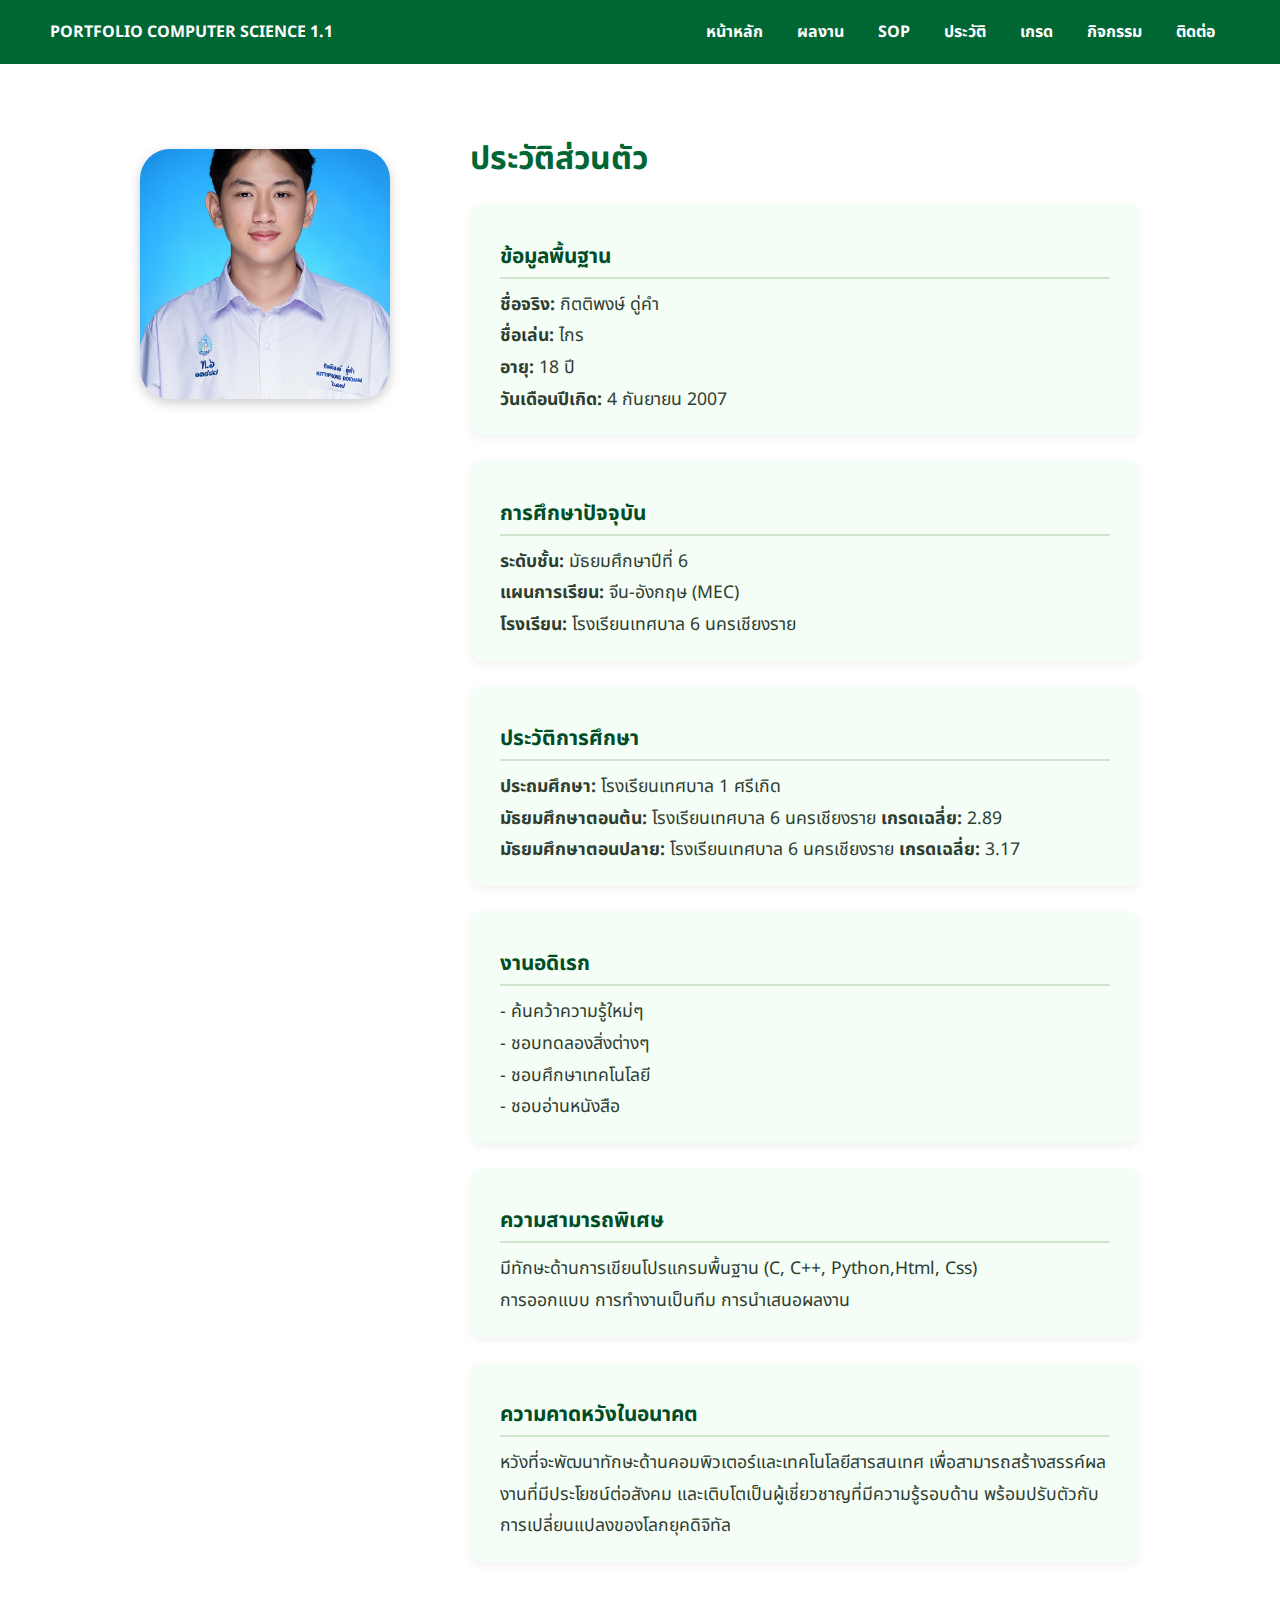
<file: about.html>
<!DOCTYPE html>
<html lang="th">
<head>
  <meta charset="UTF-8">
  <title>ประวัติส่วนตัว - Kittiphong About</title>
  <link href="https://fonts.googleapis.com/css2?family=Noto+Sans+Thai:wght@400;700&display=swap" rel="stylesheet">
  <style>
    body {
      margin: 0;
      font-family: 'Noto Sans Thai', sans-serif;
      background-color: #ffffff;
      color: #2e3d2f;
    }

    header {
      background-color: #006633;
      color: white;
      padding: 20px 50px;
      display: flex;
      justify-content: space-between;
      align-items: center;
    }

    nav a {
      margin: 0 15px;
      color: #ffffff;
      text-decoration: none;
      font-weight: bold;
    }

    nav a:hover {
      text-decoration: underline;
      color: #ffd700;
    }

    .container {
      max-width: 1000px;
      margin: auto;
      padding: 50px 20px;
      display: flex;
      flex-wrap: wrap;
      gap: 40px;
      align-items: flex-start;
    }

    .profile-img {
      flex: 1 1 250px;
      text-align: center;
    }

    .profile-img img {
      width: 250px;
      height: 250px;
      object-fit: cover;
      border-radius: 30px;
      box-shadow: 0 4px 12px rgba(0,0,0,0.2);
    }

    .info {
      flex: 2 1 600px;
    }

    .info h1 {
      font-size: 2em;
      color: #006633;
      margin-bottom: 20px;
    }

    .section {
      background-color: #f4fdf6;
      border-radius: 12px;
      padding: 20px 30px;
      margin-bottom: 25px;
      box-shadow: 0 4px 8px rgba(0,0,0,0.05);
    }

    .section h2 {
      color: #004d26;
      font-size: 1.3em;
      margin-bottom: 10px;
      border-bottom: 2px solid #cce5cc;
      padding-bottom: 5px;
    }

    .section p {
      font-size: 1.1em;
      line-height: 1.8em;
      margin: 0;
    }
  </style>
</head>
<body>
  <header>
    <div><strong>PORTFOLIO COMPUTER SCIENCE 1.1</strong></div>
    <nav>
      <a href="index.html">หน้าหลัก</a>
      <a href="projects.html">ผลงาน</a>
      <a href="sop.html">SOP</a>
      <a href="about.html">ประวัติ</a>
      <a href="grades.html">เกรด</a>
      <a href="activities.html">กิจกรรม</a>
      <a href="contact.html">ติดต่อ</a>
    </nav>
  </header>

  <div class="container">
    <div class="profile-img">
      <img src="07 กิตติพงษ์.jpeg" alt="รูปภาพของ Kittiphong" style="margin-top: 35px; margin-right: 40px;">
    </div>

    <div class="info">
      <h1>ประวัติส่วนตัว</h1>

      <div class="section">
        <h2>ข้อมูลพื้นฐาน</h2>
        <p><strong>ชื่อจริง:</strong> กิตติพงษ์ ดู่คำ <br>
           <strong>ชื่อเล่น:</strong> ไกร<br>
           <strong>อายุ:</strong> 18 ปี <br>
           <strong>วันเดือนปีเกิด:</strong> 4 กันยายน 2007</p>
      </div>

      <div class="section">
        <h2>การศึกษาปัจจุบัน</h2>
        <p><strong>ระดับชั้น:</strong> มัธยมศึกษาปีที่ 6<br>
           <strong>แผนการเรียน:</strong> จีน-อังกฤษ (MEC) <br>
           <strong>โรงเรียน:</strong> โรงเรียนเทศบาล 6 นครเชียงราย</p>
      </div>

      <div class="section">
        <h2>ประวัติการศึกษา</h2>
        <p><strong>ประถมศึกษา:</strong> โรงเรียนเทศบาล 1 ศรีเกิด<br>
           <strong>มัธยมศึกษาตอนต้น:</strong> โรงเรียนเทศบาล 6 นครเชียงราย<strong> เกรดเฉลี่ย:</strong> 2.89<br>
           <strong>มัธยมศึกษาตอนปลาย:</strong> โรงเรียนเทศบาล 6 นครเชียงราย<strong> เกรดเฉลี่ย:</strong> 3.17</p>
      </div>

      <div class="section">
        <h2>งานอดิเรก</h2>
        <p>- ค้นคว้าความรู้ใหม่ๆ <br> - ชอบทดลองสิ่งต่างๆ <br> - ชอบศึกษาเทคโนโลยี <br> - ชอบอ่านหนังสือ</p>
      </div>

      <div class="section">
        <h2>ความสามารถพิเศษ</h2>
        <p>มีทักษะด้านการเขียนโปรแกรมพื้นฐาน (C, C++, Python,Html, Css) <br> การออกแบบ การทำงานเป็นทีม การนำเสนอผลงาน</p>
      </div>

      <div class="section">
        <h2>ความคาดหวังในอนาคต</h2>
        <p>หวังที่จะพัฒนาทักษะด้านคอมพิวเตอร์และเทคโนโลยีสารสนเทศ เพื่อสามารถสร้างสรรค์ผลงานที่มีประโยชน์ต่อสังคม และเติบโตเป็นผู้เชี่ยวชาญที่มีความรู้รอบด้าน พร้อมปรับตัวกับการเปลี่ยนแปลงของโลกยุคดิจิทัล</p>
      </div>
    </div>
  </div>
</body>
</html>
</file>
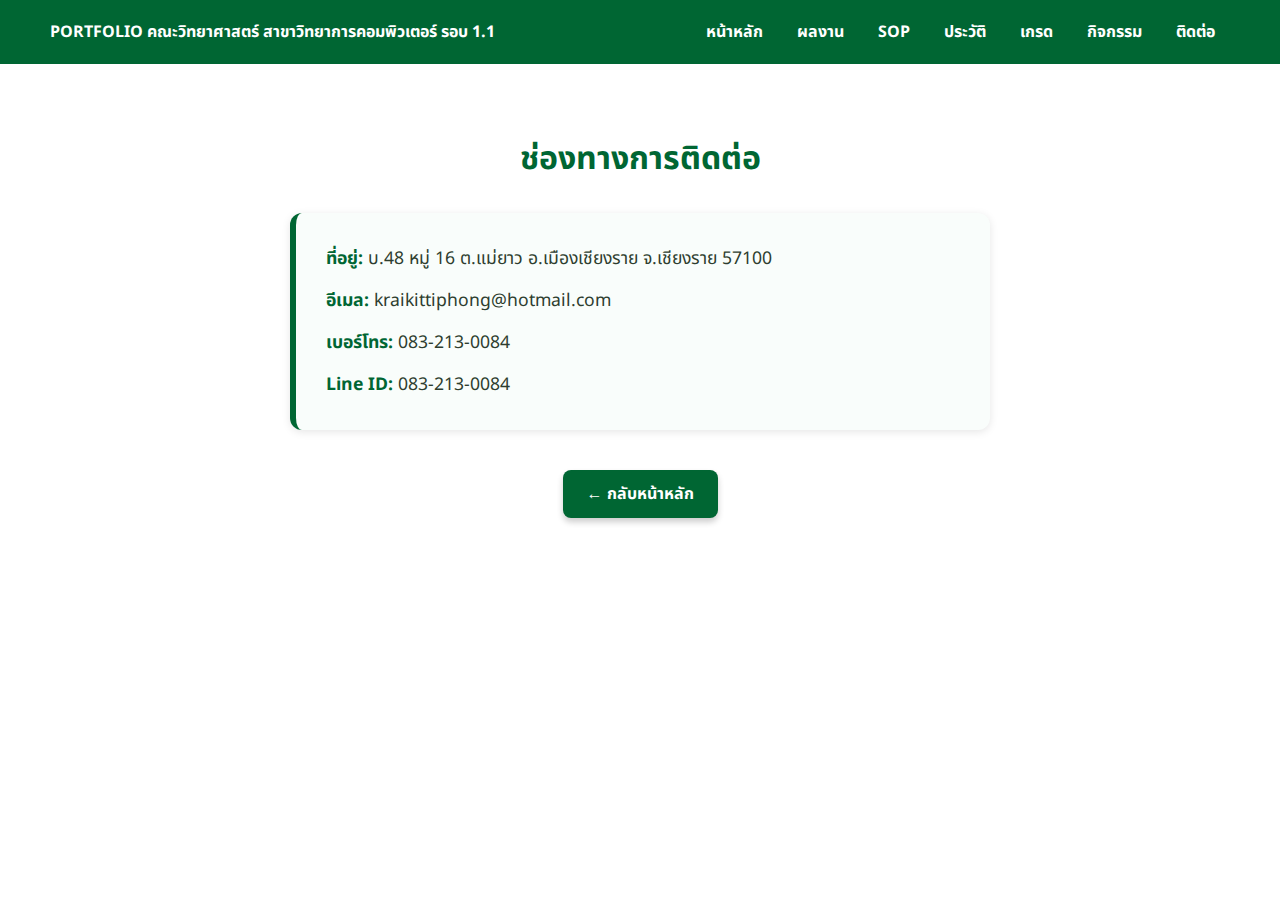
<file: contact.html>
<!DOCTYPE html>
<html lang="th">
<head>
  <meta charset="UTF-8">
  <title>ติดต่อฉัน - Kittiphong Contact</title>
  <link href="https://fonts.googleapis.com/css2?family=Noto+Sans+Thai:wght@400;700&display=swap" rel="stylesheet">
  <style>
    body {
      margin: 0;
      font-family: 'Noto Sans Thai', sans-serif;
      background-color: #ffffff;
      color: #2e3d2f;
    }

    header {
      background-color: #006633;
      color: white;
      padding: 20px 50px;
      display: flex;
      justify-content: space-between;
      align-items: center;
    }

    nav a {
      margin: 0 15px;
      color: #ffffff;
      text-decoration: none;
      font-weight: bold;
      transition: color 0.3s ease;
    }

    nav a:hover {
      text-decoration: underline;
      color: #ffd700;
    }

    .contact-section {
      padding: 50px;
      max-width: 700px;
      margin: auto;
    }

    .contact-section h1 {
      color: #006633;
      font-size: 2em;
      margin-bottom: 30px;
      text-align: center;
    }

    .contact-card {
      background-color: #f9fdfb;
      border-left: 6px solid #006633;
      padding: 20px 30px;
      border-radius: 12px;
      box-shadow: 0 2px 8px rgba(0,0,0,0.1);
      font-size: 1.1em;
      line-height: 1.8em;
    }

    .contact-card p {
      margin: 10px 0;
    }

    .contact-card span {
      font-weight: bold;
      color: #006633;
    }

    .buttons {
      text-align: center;
      margin-top: 40px;
    }

    .buttons a {
      display: inline-block;
      padding: 12px 24px;
      background-color: #006633;
      color: #ffffff;
      text-decoration: none;
      border-radius: 8px;
      font-weight: bold;
      transition: all 0.2s ease;
      box-shadow: 0 4px 6px rgba(0,0,0,0.2);
    }

    .buttons a:hover {
      background-color: #004d26;
    }

    .buttons a:active {
      transform: scale(0.97);
      box-shadow: 0 2px 4px rgba(0,0,0,0.3);
    }
  </style>
</head>
<body>
  <header>
    <div><strong>PORTFOLIO คณะวิทยาศาสตร์ สาขาวิทยาการคอมพิวเตอร์ รอบ 1.1</strong></div>
    <nav>
      <a href="index.html">หน้าหลัก</a>
      <a href="projects.html">ผลงาน</a>
      <a href="sop.html">SOP</a>
      <a href="about.html">ประวัติ</a>
      <a href="grades.html">เกรด</a>
      <a href="activities.html">กิจกรรม</a>
      <a href="contact.html">ติดต่อ</a>
    </nav>
  </header>

  <div class="contact-section">
    <h1>ช่องทางการติดต่อ</h1>
    <div class="contact-card">
      <p><span>ที่อยู่:</span> บ.48 หมู่ 16 ต.แม่ยาว อ.เมืองเชียงราย จ.เชียงราย 57100</p>
      <p><span>อีเมล:</span> kraikittiphong@hotmail.com</p>
      <p><span>เบอร์โทร:</span> 083-213-0084</p>
      <p><span>Line ID:</span> 083-213-0084</p>
    </div>

    <div class="buttons">
      <a href="index.html">← กลับหน้าหลัก</a>
    </div>
  </div>
</body>
</html>
</file>
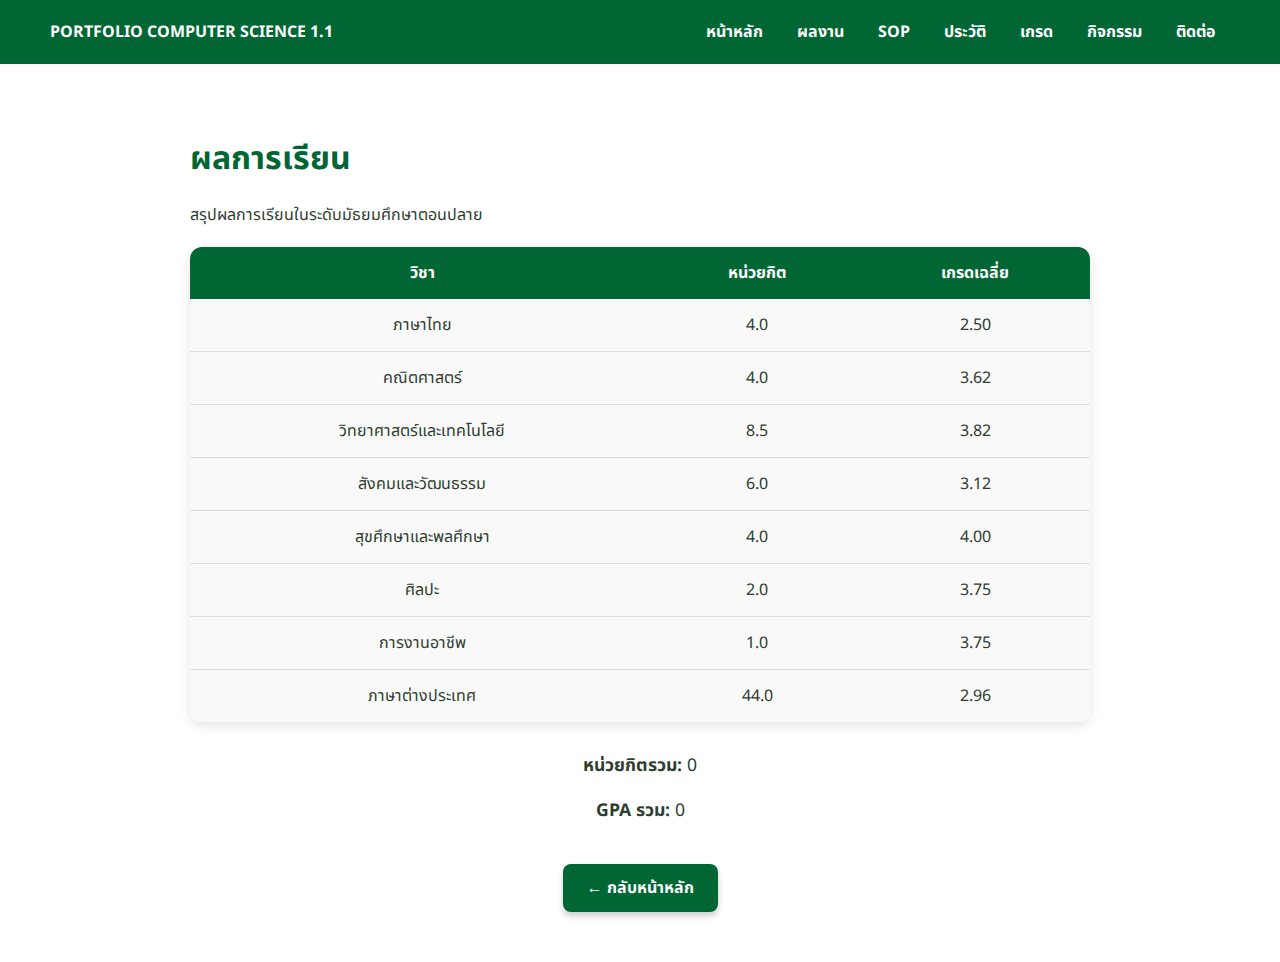
<file: grades.html>
<!DOCTYPE html>
<html lang="th">
<head>
  <meta charset="UTF-8">
  <title>ผลการเรียน - Kittiphong's Portfolio</title>
  <link href="https://fonts.googleapis.com/css2?family=Noto+Sans+Thai:wght@400;700&display=swap" rel="stylesheet">
  <style>
    body {
      margin: 0;
      font-family: 'Noto Sans Thai', sans-serif;
      background-color: #ffffff;
      color: #2e3d2f;
    }

    header {
      background-color: #006633;
      color: white;
      padding: 20px 50px;
      display: flex;
      justify-content: space-between;
      align-items: center;
    }

    nav a {
      margin: 0 15px;
      color: #ffffff;
      text-decoration: none;
      font-weight: bold;
      transition: color 0.3s ease;
    }

    nav a:hover {
      text-decoration: underline;
      color: #ffd700;
    }

    .grades {
      padding: 50px;
      max-width: 900px;
      margin: auto;
    }

    .grades h1 {
      color: #006633;
      font-size: 2em;
      margin-bottom: 20px;
    }

    table {
      width: 100%;
      border-collapse: separate;
      border-spacing: 0;
      margin-top: 20px;
      border-radius: 12px;
      overflow: hidden;
      box-shadow: 0 4px 12px rgba(0,0,0,0.1);
    }

    th, td {
      padding: 14px;
      text-align: center;
    }

    th {
      background-color: #006633;
      color: white;
      font-weight: bold;
    }

    td {
      background-color: #f9f9f9;
      border-bottom: 1px solid #ddd;
    }

    tr:last-child td {
      border-bottom: none;
    }

    .summary {
      margin-top: 30px;
      font-size: 1.1em;
      color: #2e3d2f;
      text-align: center;
    }

    .buttons {
      text-align: center;
      margin-top: 40px;
    }

    .buttons a {
      display: inline-block;
      padding: 12px 24px;
      background-color: #006633;
      color: #ffffff;
      text-decoration: none;
      border-radius: 8px;
      font-weight: bold;
      transition: all 0.2s ease;
      box-shadow: 0 4px 6px rgba(0,0,0,0.2);
    }

    .buttons a:hover {
      background-color: #004d26;
    }

    .buttons a:active {
      transform: scale(0.97);
      box-shadow: 0 2px 4px rgba(0,0,0,0.3);
    }
  </style>
</head>
<body>
  <header>
    <div><strong>PORTFOLIO COMPUTER SCIENCE 1.1</strong></div>
    <nav>
      <a href="index.html">หน้าหลัก</a>
      <a href="projects.html">ผลงาน</a>
      <a href="sop.html">SOP</a>
      <a href="about.html">ประวัติ</a>
      <a href="grades.html">เกรด</a>
      <a href="activities.html">กิจกรรม</a>
      <a href="contact.html">ติดต่อ</a>
    </nav>
  </header>

  <div class="grades">
    <h1>ผลการเรียน</h1>
    <p>สรุปผลการเรียนในระดับมัธยมศึกษาตอนปลาย</p>

    <table>
      <tr>
        <th>วิชา</th>
        <th>หน่วยกิต</th>
        <th>เกรดเฉลี่ย</th>
      </tr>
      <tr>
        <td>ภาษาไทย</td>
        <td>4.0</td>
        <td>2.50</td>
      </tr>
      <tr>
        <td>คณิตศาสตร์</td>
        <td>4.0</td>
        <td>3.62</td>
      </tr>
      <tr>
        <td>วิทยาศาสตร์และเทคโนโลยี</td>
        <td>8.5</td>
        <td>3.82</td>
      </tr>
      <tr>
        <td>สังคมและวัฒนธรรม</td>
        <td>6.0</td>
        <td>3.12</td>
      </tr>
      <tr>
        <td>สุขศึกษาและพลศึกษา</td>
        <td>4.0</td>
        <td>4.00</td>
      </tr>
      <tr>
        <td>ศิลปะ</td>
        <td>2.0</td>
        <td>3.75</td>
      </tr>
      <tr>
        <td>การงานอาชีพ</td>
        <td>1.0</td>
        <td>3.75</td>
      </tr>
      <tr>
        <td>ภาษาต่างประเทศ</td>
        <td>44.0</td>
        <td>2.96</td>
      </tr>
    </table>

    <div class="summary">
      <p><strong>หน่วยกิตรวม:</strong> 0</p>
      <p><strong>GPA รวม:</strong> 0</p>
    </div>

    <div class="buttons">
      <a href="index.html">← กลับหน้าหลัก</a>
    </div>
  </div>
</body>
</html>
</file>
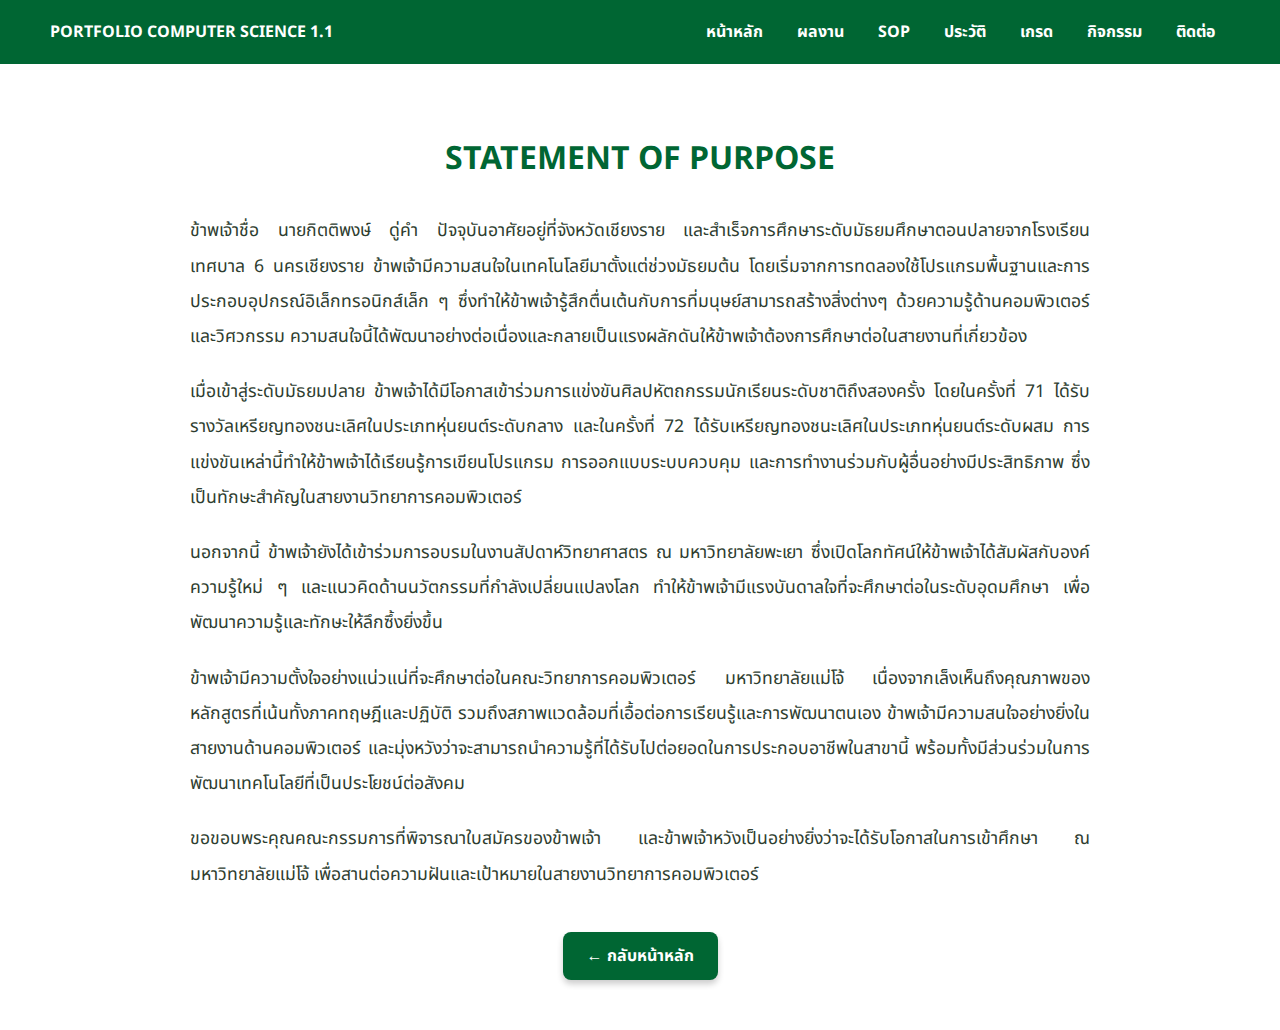
<file: sop.html>
<!DOCTYPE html>
<html lang="th">
<head>
  <meta charset="UTF-8">
  <title>ประวัติส่วนตัว - Kittiphong's Portfolio</title>
  <link href="https://fonts.googleapis.com/css2?family=Noto+Sans+Thai:wght@400;700&display=swap" rel="stylesheet">
  <style>
    body {
      margin: 0;
      font-family: 'Noto Sans Thai', sans-serif;
      background-color: #ffffff;
      color: #2e3d2f;
    }

    header {
      background-color: #006633;
      color: white;
      padding: 20px 50px;
      display: flex;
      justify-content: space-between;
      align-items: center;
    }

    nav a {
      margin: 0 15px;
      color: #ffffff;
      text-decoration: none;
      font-weight: bold;
      transition: color 0.3s ease;
    }

    nav a:hover {
      text-decoration: underline;
      color: #ffd700;
    }

    .about {
      padding: 50px;
      max-width: 900px;
      margin: auto;
    }

    .about h1 {
      color: #006633;
      font-size: 2em;
      margin-bottom: 30px;
      text-align: center;
    }

    .about p {
      font-size: 1.1em;
      line-height: 2em;
      margin-bottom: 20px;
      text-align: justify;
    }

    .buttons {
      text-align: center;
      margin-top: 40px;
    }

    .buttons a {
      display: inline-block;
      padding: 12px 24px;
      background-color: #006633;
      color: #ffffff;
      text-decoration: none;
      border-radius: 8px;
      font-weight: bold;
      transition: all 0.2s ease;
      box-shadow: 0 4px 6px rgba(0,0,0,0.2);
    }

    .buttons a:hover {
      background-color: #004d26;
    }

    .buttons a:active {
      transform: scale(0.97);
      box-shadow: 0 2px 4px rgba(0,0,0,0.3);
    }
  </style>
</head>
<body>
  <header>
    <div><strong>PORTFOLIO COMPUTER SCIENCE 1.1</strong></div>
    <nav>
      <a href="index.html">หน้าหลัก</a>
      <a href="projects.html">ผลงาน</a>
      <a href="sop.html">SOP</a>
      <a href="about.html">ประวัติ</a>
      <a href="grades.html">เกรด</a>
      <a href="activities.html">กิจกรรม</a>
      <a href="contact.html">ติดต่อ</a>
    </nav>
  </header>

  <div class="about">
    <h1>STATEMENT OF PURPOSE</h1>
    <p>ข้าพเจ้าชื่อ นายกิตติพงษ์ ดู่คำ ปัจจุบันอาศัยอยู่ที่จังหวัดเชียงราย และสำเร็จการศึกษาระดับมัธยมศึกษาตอนปลายจากโรงเรียนเทศบาล 6 นครเชียงราย ข้าพเจ้ามีความสนใจในเทคโนโลยีมาตั้งแต่ช่วงมัธยมต้น โดยเริ่มจากการทดลองใช้โปรแกรมพื้นฐานและการประกอบอุปกรณ์อิเล็กทรอนิกส์เล็ก ๆ ซึ่งทำให้ข้าพเจ้ารู้สึกตื่นเต้นกับการที่มนุษย์สามารถสร้างสิ่งต่างๆ ด้วยความรู้ด้านคอมพิวเตอร์และวิศวกรรม ความสนใจนี้ได้พัฒนาอย่างต่อเนื่องและกลายเป็นแรงผลักดันให้ข้าพเจ้าต้องการศึกษาต่อในสายงานที่เกี่ยวข้อง</p>

    <p>เมื่อเข้าสู่ระดับมัธยมปลาย ข้าพเจ้าได้มีโอกาสเข้าร่วมการแข่งขันศิลปหัตถกรรมนักเรียนระดับชาติถึงสองครั้ง โดยในครั้งที่ 71 ได้รับรางวัลเหรียญทองชนะเลิศในประเภทหุ่นยนต์ระดับกลาง และในครั้งที่ 72 ได้รับเหรียญทองชนะเลิศในประเภทหุ่นยนต์ระดับผสม การแข่งขันเหล่านี้ทำให้ข้าพเจ้าได้เรียนรู้การเขียนโปรแกรม การออกแบบระบบควบคุม และการทำงานร่วมกับผู้อื่นอย่างมีประสิทธิภาพ ซึ่งเป็นทักษะสำคัญในสายงานวิทยาการคอมพิวเตอร์</p>

    <p>นอกจากนี้ ข้าพเจ้ายังได้เข้าร่วมการอบรมในงานสัปดาห์วิทยาศาสตร ณ มหาวิทยาลัยพะเยา ซึ่งเปิดโลกทัศน์ให้ข้าพเจ้าได้สัมผัสกับองค์ความรู้ใหม่ ๆ และแนวคิดด้านนวัตกรรมที่กำลังเปลี่ยนแปลงโลก ทำให้ข้าพเจ้ามีแรงบันดาลใจที่จะศึกษาต่อในระดับอุดมศึกษา เพื่อพัฒนาความรู้และทักษะให้ลึกซึ้งยิ่งขึ้น</p>

    <p>ข้าพเจ้ามีความตั้งใจอย่างแน่วแน่ที่จะศึกษาต่อในคณะวิทยาการคอมพิวเตอร์ มหาวิทยาลัยแม่โจ้ เนื่องจากเล็งเห็นถึงคุณภาพของหลักสูตรที่เน้นทั้งภาคทฤษฎีและปฏิบัติ รวมถึงสภาพแวดล้อมที่เอื้อต่อการเรียนรู้และการพัฒนาตนเอง ข้าพเจ้ามีความสนใจอย่างยิ่งในสายงานด้านคอมพิวเตอร์ และมุ่งหวังว่าจะสามารถนำความรู้ที่ได้รับไปต่อยอดในการประกอบอาชีพในสาขานี้ พร้อมทั้งมีส่วนร่วมในการพัฒนาเทคโนโลยีที่เป็นประโยชน์ต่อสังคม</p>

    <p>ขอขอบพระคุณคณะกรรมการที่พิจารณาใบสมัครของข้าพเจ้า และข้าพเจ้าหวังเป็นอย่างยิ่งว่าจะได้รับโอกาสในการเข้าศึกษา ณ มหาวิทยาลัยแม่โจ้ เพื่อสานต่อความฝันและเป้าหมายในสายงานวิทยาการคอมพิวเตอร์</p>

    <div class="buttons">
      <a href="index.html">← กลับหน้าหลัก</a>
    </div>
  </div>
</body>
</html>
</file>
